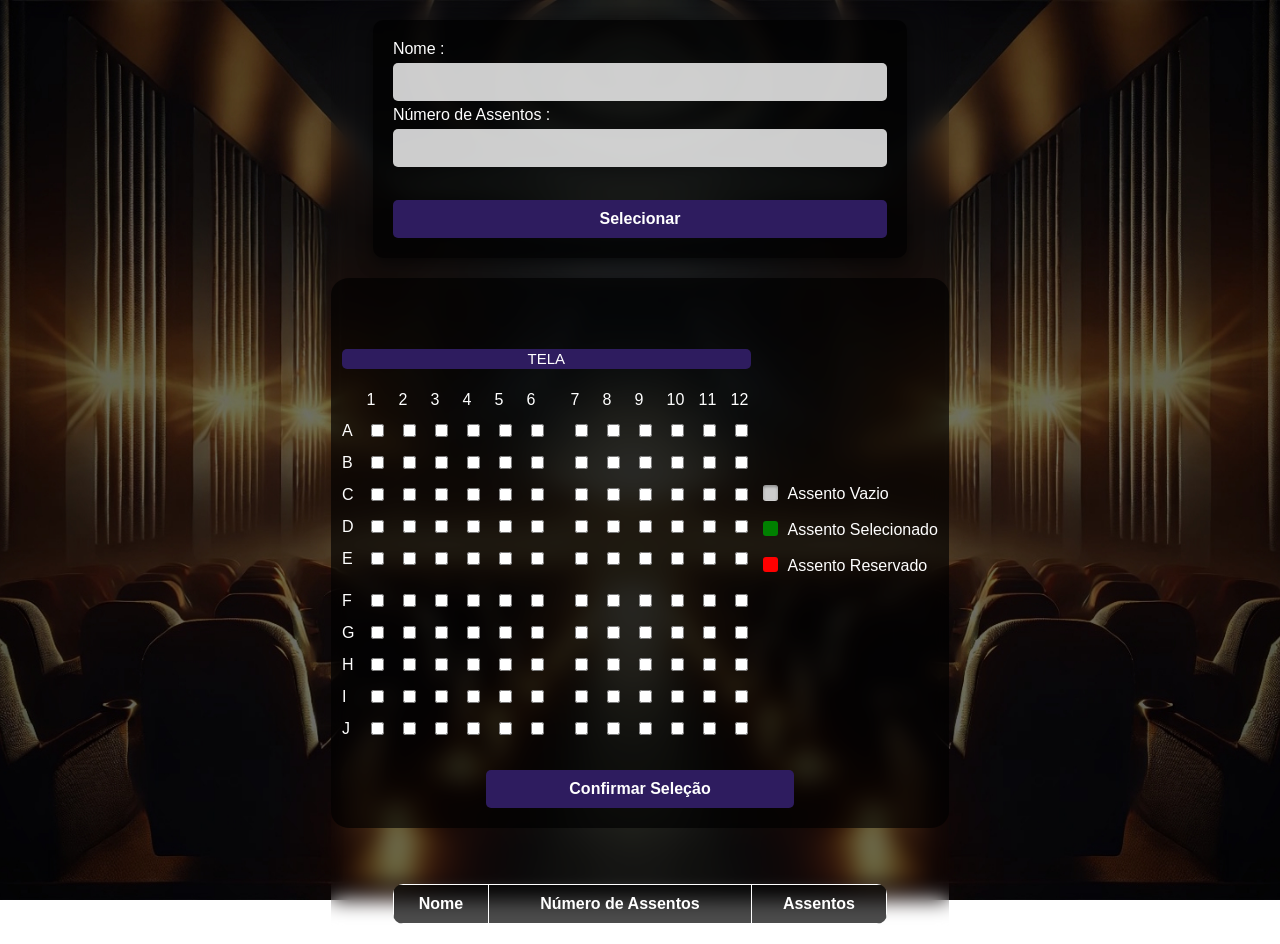
<file: index.html>
<!DOCTYPE html>
<html lang="en">

<head>
  <meta charset="UTF-8">
  <meta http-equiv="X-UA-Compatible" content="IE=edge">
  <meta name="viewport" content="width=device-width, initial-scale=1.0">
  <title>Selecionador de Lugar no Cinema</title>
  <link rel="stylesheet" href="style/style.css">
</head>

<body onload="onLoaderFunc()">

<div class="tudo">
 <div class="tudo">
  <div class="inputForm">
    Nome : <input type="text" id="Username" required>
    Número de Assentos : <input type="number" id="Numseats" required>
    <br /><br />
    <button onclick="takeData()">Selecionar</button>
  </div>

  <div class="seatStructure">
    
    <table id="seatsBlock">
      <p id="notification"></p>
      <tr>
        <td colspan="14">
          <div class="screen">TELA</div>
        </td>
        <td rowspan="20">
          <div class="smallBox emptyBox">Assento Vazio</div><br />
          <div class="smallBox greenBox">Assento Selecionado</div> <br />
          <div class="smallBox redBox">Assento Reservado</div><br />
        </td>

        <br />
      </tr>

      <tr>
        <td></td>
        <td>1</td>
        <td>2</td>
        <td>3</td>
        <td>4</td>
        <td>5</td>
        <td>6</td>
        <td></td>
        <td>7</td>
        <td>8</td>
        <td>9</td>
        <td>10</td>
        <td>11</td>
        <td>12</td>
      </tr>

      <tr>
        <td>A</td>
        <td><input type="checkbox" class="seats" value="A1"></td>
        <td><input type="checkbox" class="seats" value="A2"></td>
        <td><input type="checkbox" class="seats" value="A3"></td>
        <td><input type="checkbox" class="seats" value="A4"></td>
        <td><input type="checkbox" class="seats" value="A5"></td>
        <td><input type="checkbox" class="seats" value="A6"></td>
        <td class="seatGap"></td>
        <td><input type="checkbox" class="seats" value="A7"></td>
        <td><input type="checkbox" class="seats" value="A8"></td>
        <td><input type="checkbox" class="seats" value="A9"></td>
        <td><input type="checkbox" class="seats" value="A10"></td>
        <td><input type="checkbox" class="seats" value="A11"></td>
        <td><input type="checkbox" class="seats" value="A12"></td>
      </tr>

      <tr>
        <td>B</td>
        <td><input type="checkbox" class="seats" value="B1"></td>
        <td><input type="checkbox" class="seats" value="B2"></td>
        <td><input type="checkbox" class="seats" value="B3"></td>
        <td><input type="checkbox" class="seats" value="B4"></td>
        <td><input type="checkbox" class="seats" value="B5"></td>
        <td><input type="checkbox" class="seats" value="B6"></td>
        <td></td>
        <td><input type="checkbox" class="seats" value="B7"></td>
        <td><input type="checkbox" class="seats" value="B8"></td>
        <td><input type="checkbox" class="seats" value="B9"></td>
        <td><input type="checkbox" class="seats" value="B10"></td>
        <td><input type="checkbox" class="seats" value="B11"></td>
        <td><input type="checkbox" class="seats" value="B12"></td>
      </tr>

      <tr>
        <td>C</td>
        <td><input type="checkbox" class="seats" value="C1"></td>
        <td><input type="checkbox" class="seats" value="C2"></td>
        <td><input type="checkbox" class="seats" value="C3"></td>
        <td><input type="checkbox" class="seats" value="C4"></td>
        <td><input type="checkbox" class="seats" value="C5"></td>
        <td><input type="checkbox" class="seats" value="C6"></td>
        <td></td>
        <td><input type="checkbox" class="seats" value="C7"></td>
        <td><input type="checkbox" class="seats" value="C8"></td>
        <td><input type="checkbox" class="seats" value="C9"></td>
        <td><input type="checkbox" class="seats" value="C10"></td>
        <td><input type="checkbox" class="seats" value="C11"></td>
        <td><input type="checkbox" class="seats" value="C12"></td>
      </tr>

      <tr>
        <td>D</td>
        <td><input type="checkbox" class="seats" value="D1"></td>
        <td><input type="checkbox" class="seats" value="D2"></td>
        <td><input type="checkbox" class="seats" value="D3"></td>
        <td><input type="checkbox" class="seats" value="D4"></td>
        <td><input type="checkbox" class="seats" value="D5"></td>
        <td><input type="checkbox" class="seats" value="D6"></td>
        <td></td>
        <td><input type="checkbox" class="seats" value="D7"></td>
        <td><input type="checkbox" class="seats" value="D8"></td>
        <td><input type="checkbox" class="seats" value="D9"></td>
        <td><input type="checkbox" class="seats" value="D10"></td>
        <td><input type="checkbox" class="seats" value="D11"></td>
        <td><input type="checkbox" class="seats" value="D12"></td>
      </tr>

      <tr>
        <td>E</td>
        <td><input type="checkbox" class="seats" value="E1"></td>
        <td><input type="checkbox" class="seats" value="E2"></td>
        <td><input type="checkbox" class="seats" value="E3"></td>
        <td><input type="checkbox" class="seats" value="E4"></td>
        <td><input type="checkbox" class="seats" value="E5"></td>
        <td><input type="checkbox" class="seats" value="E6"></td>
        <td></td>
        <td><input type="checkbox" class="seats" value="E7"></td>
        <td><input type="checkbox" class="seats" value="E8"></td>
        <td><input type="checkbox" class="seats" value="E9"></td>
        <td><input type="checkbox" class="seats" value="E10"></td>
        <td><input type="checkbox" class="seats" value="E11"></td>
        <td><input type="checkbox" class="seats" value="E12"></td>
      </tr>

      <tr class="seatVGap"></tr>

      <tr>
        <td>F</td>
        <td><input type="checkbox" class="seats" value="F1"></td>
        <td><input type="checkbox" class="seats" value="F2"></td>
        <td><input type="checkbox" class="seats" value="F3"></td>
        <td><input type="checkbox" class="seats" value="F4"></td>
        <td><input type="checkbox" class="seats" value="F5"></td>
        <td><input type="checkbox" class="seats" value="F6"></td>
        <td></td>
        <td><input type="checkbox" class="seats" value="F7"></td>
        <td><input type="checkbox" class="seats" value="F8"></td>
        <td><input type="checkbox" class="seats" value="F9"></td>
        <td><input type="checkbox" class="seats" value="F10"></td>
        <td><input type="checkbox" class="seats" value="F11"></td>
        <td><input type="checkbox" class="seats" value="F12"></td>
      </tr>

      <tr>
        <td>G</td>
        <td><input type="checkbox" class="seats" value="G1"></td>
        <td><input type="checkbox" class="seats" value="G2"></td>
        <td><input type="checkbox" class="seats" value="G3"></td>
        <td><input type="checkbox" class="seats" value="G4"></td>
        <td><input type="checkbox" class="seats" value="G5"></td>
        <td><input type="checkbox" class="seats" value="G6"></td>
        <td></td>
        <td><input type="checkbox" class="seats" value="G7"></td>
        <td><input type="checkbox" class="seats" value="G8"></td>
        <td><input type="checkbox" class="seats" value="G9"></td>
        <td><input type="checkbox" class="seats" value="G10"></td>
        <td><input type="checkbox" class="seats" value="G11"></td>
        <td><input type="checkbox" class="seats" value="G12"></td>
      </tr>

      <tr>
        <td>H</td>
        <td><input type="checkbox" class="seats" value="H1"></td>
        <td><input type="checkbox" class="seats" value="H2"></td>
        <td><input type="checkbox" class="seats" value="H3"></td>
        <td><input type="checkbox" class="seats" value="H4"></td>
        <td><input type="checkbox" class="seats" value="H5"></td>
        <td><input type="checkbox" class="seats" value="H6"></td>
        <td></td>
        <td><input type="checkbox" class="seats" value="H7"></td>
        <td><input type="checkbox" class="seats" value="H8"></td>
        <td><input type="checkbox" class="seats" value="H9"></td>
        <td><input type="checkbox" class="seats" value="H10"></td>
        <td><input type="checkbox" class="seats" value="H11"></td>
        <td><input type="checkbox" class="seats" value="H12"></td>
      </tr>

      <tr>
        <td>I</td>
        <td><input type="checkbox" class="seats" value="I1"></td>
        <td><input type="checkbox" class="seats" value="I2"></td>
        <td><input type="checkbox" class="seats" value="I3"></td>
        <td><input type="checkbox" class="seats" value="I4"></td>
        <td><input type="checkbox" class="seats" value="I5"></td>
        <td><input type="checkbox" class="seats" value="I6"></td>
        <td></td>
        <td><input type="checkbox" class="seats" value="I7"></td>
        <td><input type="checkbox" class="seats" value="I8"></td>
        <td><input type="checkbox" class="seats" value="I9"></td>
        <td><input type="checkbox" class="seats" value="I10"></td>
        <td><input type="checkbox" class="seats" value="I11"></td>
        <td><input type="checkbox" class="seats" value="I12"></td>
      </tr>

      <tr>
        <td>J</td>
        <td><input type="checkbox" class="seats" value="J1"></td>
        <td><input type="checkbox" class="seats" value="J2"></td>
        <td><input type="checkbox" class="seats" value="J3"></td>
        <td><input type="checkbox" class="seats" value="J4"></td>
        <td><input type="checkbox" class="seats" value="J5"></td>
        <td><input type="checkbox" class="seats" value="J6"></td>
        <td></td>
        <td><input type="checkbox" class="seats" value="J7"></td>
        <td><input type="checkbox" class="seats" value="J8"></td>
        <td><input type="checkbox" class="seats" value="J9"></td>
        <td><input type="checkbox" class="seats" value="J10"></td>
        <td><input type="checkbox" class="seats" value="J11"></td>
        <td><input type="checkbox" class="seats" value="J12"></td>
      </tr>

    </table>
    <button id="confirmSelectionButton" onclick="updateTextArea()">Confirmar Seleção</button>
  </div>

  <br /><br />

  <div class="displayerBoxes">
      <table class="Displaytable" id="data-table">
        <tr>
          <th>Nome</th>
          <th>Número de Assentos</th>
          <th>Assentos</th>
        </tr>
      </table>

  </div>

  
</div>
  <script src="script/script.js"></script>
</body>

</html>
</file>
<file: style/style.css>
body {
  display: flex;
  font-family: "Helvetica Neue", Helvetica, Arial, sans-serif;
  margin: 0;
  padding: 0;
  background: url("../imagens/hero.jpeg") no-repeat center center fixed;
  background-size: cover;
  color: #fff;
  align-items: center;
  justify-content: center;
}

.tudo {
  backdrop-filter: blur(10px);
}

.selected-seat {
  background-color: red;
  pointer-events: none;
}

.inputForm {
  margin: 20px auto;
  padding: 20px;
  width: 80%;
  max-width: 500px;
  background-color: rgba(0, 0, 0, 0.7);
  border-radius: 10px;
  box-shadow: 0px 5px 15px rgba(0, 0, 0, 0.5);
}

.inputForm input[type="text"],
.inputForm input[type="number"] {
  width: calc(100% - 20px);
  padding: 10px;
  margin: 5px 0;
  border: none;
  border-radius: 5px;
  background: rgba(255, 255, 255, 0.8);
  color: #000;
  font-size: 16px;
}

.inputForm button {
  width: 100%;
  padding: 10px;
  font-size: 16px;
  font-weight: bold;
  background-color:#2e1c5f;
  color: #fff;
  border: none;
  border-radius: 5px;
  cursor: pointer;
  margin-top: 10px;
}

.inputForm button:hover {
  background-color:#8a3ec9;
}

.screen {
  width: 100%;
  height: 20px;
  background-color: #2e1c5f;
  color: #fff;
  text-align: center;
  line-height: 20px;
  font-size: 15px;
  margin: 10px 0;
  border-radius: 5px;
}

.smallBox::before {
  content: "";
  width: 15px;
  height: 15px;
  float: left;
  margin-right: 10px;
  border-radius: 3px;
}

.greenBox::before {
  background: green;
}

.redBox::before {
  background: red;
}

.emptyBox::before {
  box-shadow: inset 0px 2px 3px 0px rgba(0, 0, 0, 0.3), 0px 1px 0px 0px rgba(255, 255, 255, 0.8);
  background-color: #ccc;
}

.seats {
  border: 1px solid red;
  background: yellow;
  border-radius: 5px;
  cursor: pointer;
}

table {
  margin: auto;
  border-spacing: 10px;
}

.Displaytable {
  width: 80%;
  max-width: 600px;
  margin: 20px auto;
  text-align: center;
  border-collapse: collapse;
  background: rgba(0, 0, 0, 0.7);
  color: #fff;
  border-radius: 10px;
  overflow: hidden;
}

.Displaytable th,
.Displaytable td {
  padding: 10px;
  border: 1px solid #fff;
  text-align: center;
}

.seatStructure {
  display: flex;
  flex-direction: column;
  background-color: rgba(0, 0, 0, 0.651);
  border-radius: 3%;
  max-width: fit-content;
  align-items: center;
  justify-content: center;
}

textarea {
  border: none;
  background: transparent;
  width: 100%;
  color: #fff;
  resize: none;
}

#confirmSelectionButton {
  display: block;
  margin: 20px auto; /* Centraliza o botão horizontalmente */
  text-align: center; /* Centraliza o texto dentro do botão */
}

#confirmSelectionButton {
  width: 100%;
  padding: 10px;
  font-size: 16px;
  font-weight: bold;
  background-color: #2e1c5f;
  color: #fff;
  border: none;
  border-radius: 5px;
  cursor: pointer;
  max-width: 50%;
}

#confirmSelectionButton:hover {
  background-color: #8a3ec9;
}
</file>
